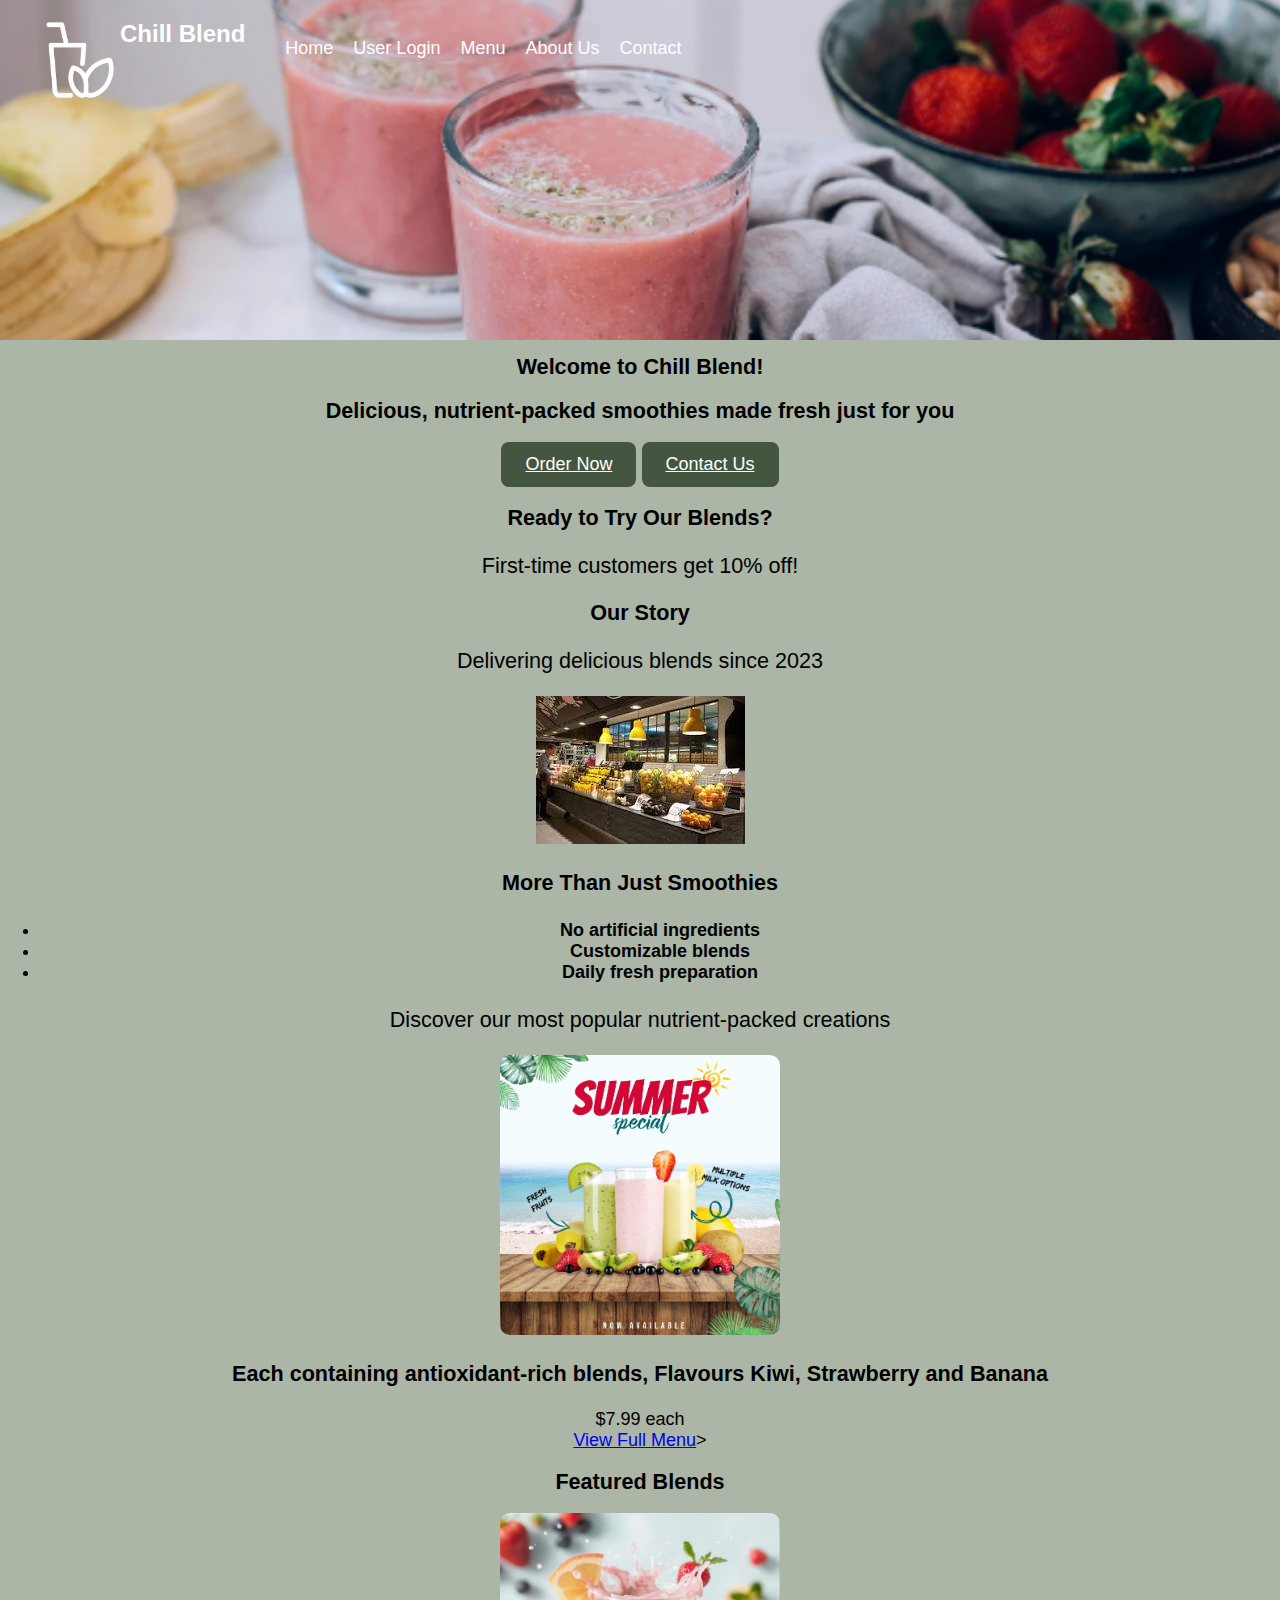
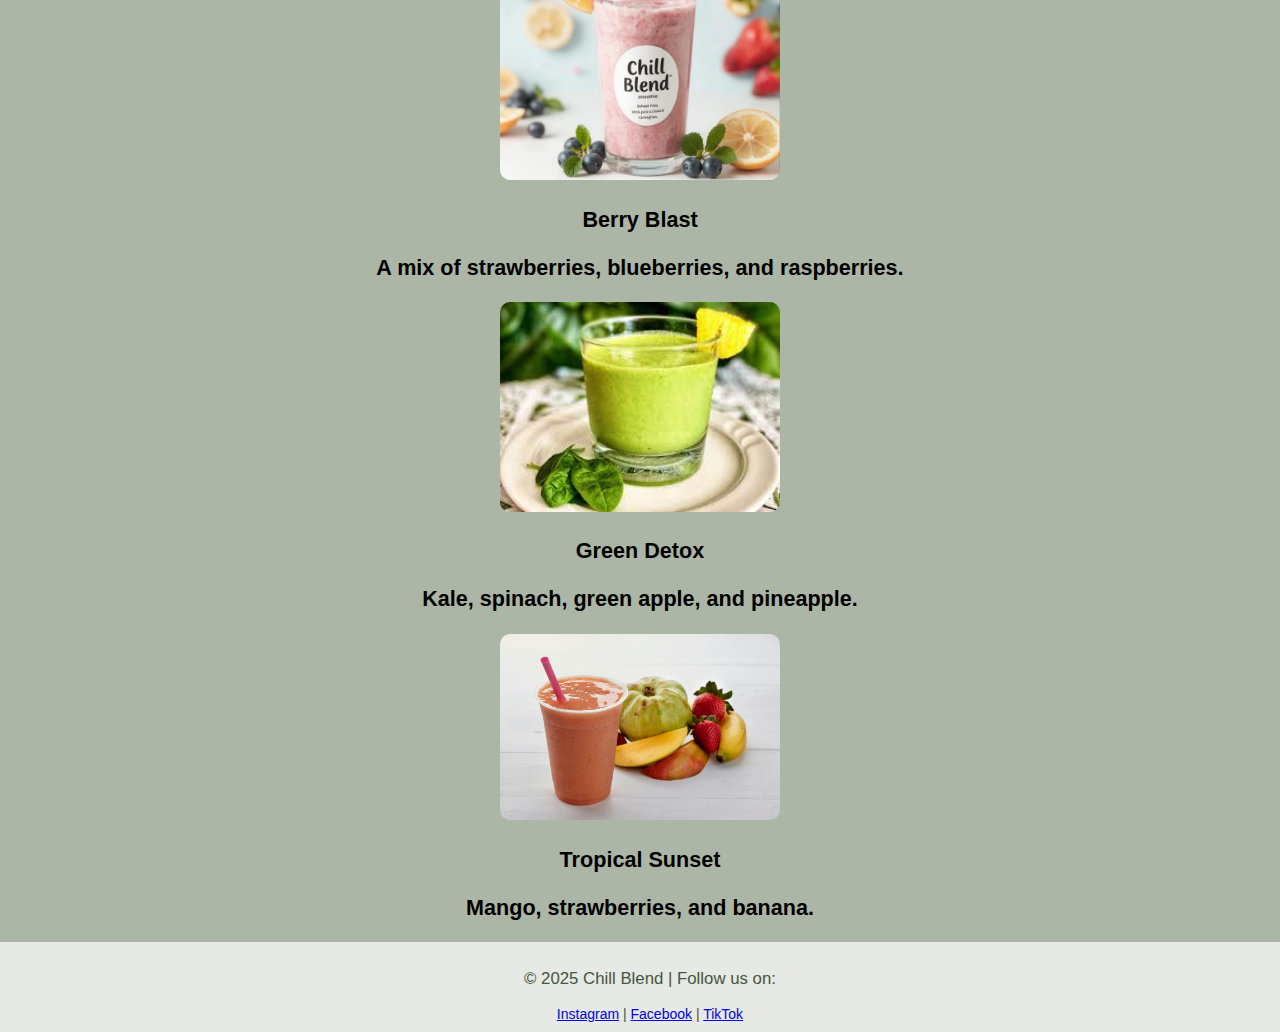
<file: index.html>
<!DOCTYPE HTML>
<html lang="en">
<head>
    <meta charset="UTF-8">
    <meta name="viewport" content="width=device-width, initial-scale=1.0">
    <meta name="description" content="Chill Blend - Explore our refreshing blends made with real fruits and vegetables. Order online or visit us in stores today!">
    <title>Chill Blend | Fresh & Healthy Blends</title>
    <link rel="stylesheet" href="styles.css">
    <meta name="theme-color" content="#83947C">
    <meta property="og:image" content="images/social-preview.jpg">
    <link rel="stylesheet" href="https://cdnjs.cloudflare.com/ajax/libs/animate.css/4.1.1/animate.min.css">
</head>

<body>
    <!-- Header -->
    <header>
        <div class="logo-container">
            <img src="images/logo.png" alt="Chill Blend Logo" class="logo">
            <span class="logo-text">Chill Blend</span>
        </div>
        <nav>
            <ul class="nav-links">
                <li><a href="basic.html">Home</a></li>
                <li><a href="Userlog.html">User Login</a></li>
                <li><a href="menu.html">Menu</a></li>
                <li><a href="aboutus.html">About Us</a></li>
                <li><a href="contact.html">Contact</a></li>
            </ul>
        </nav>
    </header>

    <!-- Hero Section -->
    <section class="hero">
        <h1>Welcome to Chill Blend!</h1>
        <h2>Delicious, nutrient-packed smoothies made fresh just for you</h2>
        <div class="hero-content animate__animated animate__fadeIn">
            <div class="cta-buttons animate__animated animate__fadeInUp animate__delay-0.3s">
                <a href="menu.html" class="cta-button pulse">Order Now</a> 
                <a href="contact.html" class="cta-button">Contact Us</a>
                <section class="cta">
                    <div class="container">
                        <h2>Ready to Try Our Blends?</h2>
                        <p>First-time customers get 10% off!</p>
                        </div>
                    </div>
                </section>
            
            </div>
        </div>
    </section>

    <!-- About Section -->
    <section id="about" class="about">
        <div class="container">
            <div class="section-header">
                <h2>Our Story</h2>
                <p>Delivering delicious blends since 2023</p>
            </div>
            <div class="about-content">
                <div class="about-image">
                    <img src="images/smoothiestore.jpg" alt="Our store" loading="lazy">
                </div>
                <div class="about-text">
                    <h3>More Than Just Smoothies</h3>
                    <ul>
                        <h4>
                        <li><i class="fas fa-check"></i> No artificial ingredients</li>
                        <li><i class="fas fa-check"></i> Customizable blends</li>
                        <li><i class="fas fa-check"></i> Daily fresh preparation</li>
                    </h4>
                </ul>
                </div>
            </div>
        </div>
    </section>

    <!-- Menu Highlights Section -->
    <section id="menu" class="smoothies">
        <div class="smoothie-container">
            <div class="section-header">
                <p class="section-subtitle">Discover our most popular nutrient-packed creations</p>
            </div>
            <div class="menu-carousel">
                <div class="menu-item">
                    <div class="smoothie-card">
                        <img src="images/smoothiespec.jpg" alt="Summer Special" loading="lazy">
                    </div>
                    <div class="menu-item-content">
                        <h3>Each containing antioxidant-rich blends, Flavours Kiwi, Strawberry and Banana</h3>
                        <div class="menu-item-footer">
                            <span class="price">$7.99 each</span>
                        </div>
                    </div>
                </div>
            </div>
            <div class="center">
                <a href="menu.html" class="btn-primary">View Full Menu</a>>
    
    <!-- Featured Blends Section -->
    <section class="smoothies">
        <h2>Featured Blends</h2>
        <div class="smoothie-container">
            <div class="smoothie-card">
                <img src="images/smoothie1.png" alt="Berry Blast Smoothie">
                <h3>Berry Blast</h3>
                <h3>A mix of strawberries, blueberries, and raspberries.</h3>
            </div>
            <div class="smoothie-card">
                <img src="images/smoothie4.jpg" alt="Green Detox Smoothie">
                <h3>Green Detox</h3>
                <h3>Kale, spinach, green apple, and pineapple.</h3>
            </div>
            <div class="smoothie-card">
                <img src="images/smoothie2.png" alt="Tropical Sunset Smoothie">
                <h3>Tropical Sunset</h3>
                <h3>Mango, strawberries, and banana.</h3>
            </div>
        </div>
    </section>

    <!-- Footer -->
    <footer>
        <p>&copy; 2025 Chill Blend | Follow us on:</p>
        <div class="social-icons">
            <a href="#">Instagram</a> | 
            <a href="#">Facebook</a> | 
            <a href="#">TikTok</a>
        </div>
    </footer>
    
</body>
</html>
</file>
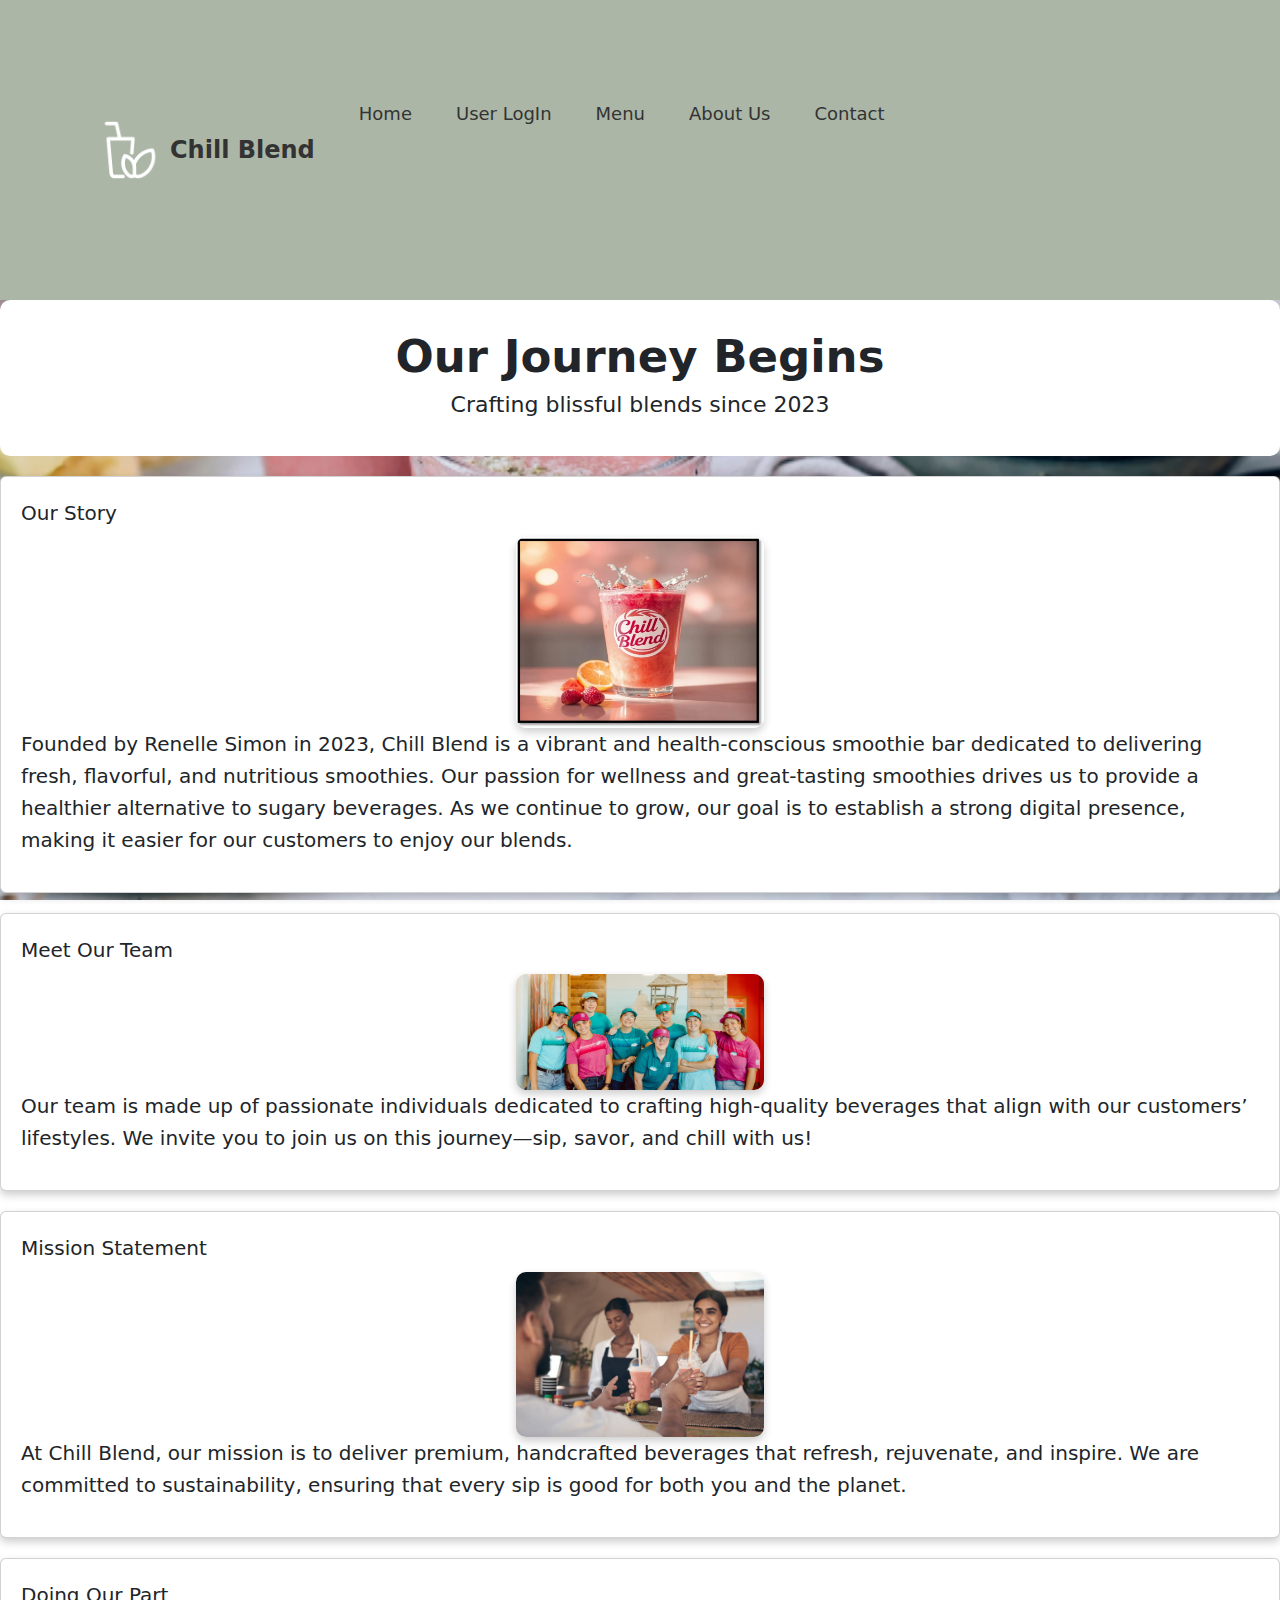
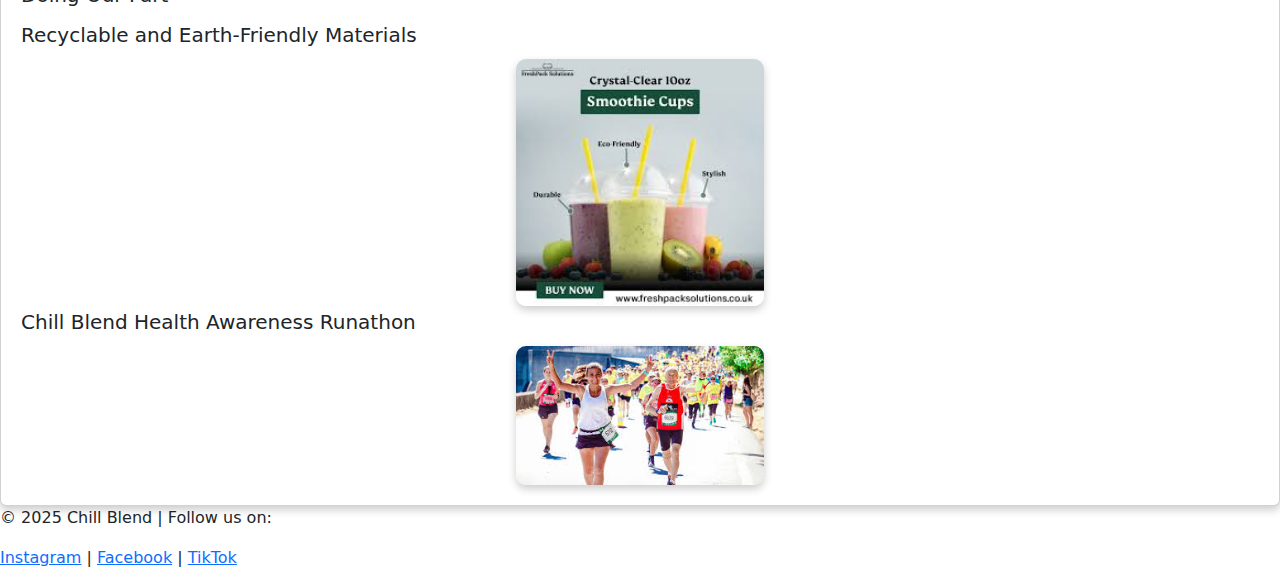
<file: aboutus.html>
<!DOCTYPE HTML>
<html lang="en">
<head>
    <meta charset="UTF-8">
    <meta name="viewport" content="width=device-width, initial-scale=1.0">
    <meta name="description" content="Chill Blend - Explore our refreshing blends made with real fruits and vegetables. Order online or visit us in stores today!">
    <title>Chill Blend | About Us</title>
    <link rel="stylesheet" href="aboutus_styles.css">
    <link href="https://cdn.jsdelivr.net/npm/bootstrap@5.3.3/dist/css/bootstrap.min.css" rel="stylesheet">
    <script src="https://cdn.jsdelivr.net/npm/bootstrap@5.3.3/dist/js/bootstrap.bundle.min.js"></script>
</head>

<body>
    <header>
        <div class="logo-container">
            <img src="images/logo.png" alt="Chill Blend Logo" class="logo">
            <span class="logo-text">Chill Blend</span>
        </div>
        <nav>
            <ul class="nav-links">
                <li><a href="index.html">Home</a></li>
                <li><a href="Userlog.html">User LogIn</a></li>
                <li><a href="menu.html">Menu</a></li>
                <li><a href="aboutus.html">About Us</a></li>
                <li><a href="contact.html">Contact</a></li>
            </ul>
        </nav>
    </header>

    <!-- About Us Section -->
    <div class="about-container">
        <div class="header">
            <h2>Our Journey Begins</h2>
            <h5>Crafting blissful blends since 2023</h5>
        </div>
        
        <div class="row">
            <div class="leftcolumn">
                <div class="card">
                    <h2>Our Story</h2>
                    <img src="images/chillimg.jpg" alt="Our Story"> 
                    <p>Founded by Renelle Simon in 2023, Chill Blend is a vibrant and health-conscious smoothie bar dedicated to delivering fresh, flavorful, and nutritious smoothies. Our passion for wellness and great-tasting smoothies drives us to provide a healthier alternative to sugary beverages. As we continue to grow, our goal is to establish a strong digital presence, making it easier for our customers to enjoy our blends.</p>
                </div>
                <div class="card">
                    <h2>Meet Our Team</h2>
                    <img src="images/chillemployees.png" alt="Chill Blend Team">
                    <p>Our team is made up of passionate individuals dedicated to crafting high-quality beverages that align with our customers’ lifestyles. We invite you to join us on this journey—sip, savor, and chill with us!</p>
                </div>
            </div>
            <div class="rightcolumn">
                <div class="card">
                    <h2>Mission Statement</h2>
                    <img src="images/Employee.jpg" alt="Chill Blend Team">
                    <p>At Chill Blend, our mission is to deliver premium, handcrafted beverages that refresh, rejuvenate, and inspire. We are committed to sustainability, ensuring that every sip is good for both you and the planet.</p>
                </div>
                <div class="card">
                    <h3>Doing Our Part</h3>
                    <h5>Recyclable and Earth-Friendly Materials</h5>
                    <img src="images/cups.jpg" alt="Sustainable Packaging">
                    <h5>Chill Blend Health Awareness Runathon</h5>
                    <img src="images/race.jpg" alt="Charity Event">
                </div>
            </div>
        </div>
    </div>

    <!-- Footer -->
    <footer>
        <p>&copy; 2025 Chill Blend | Follow us on:</p>
        <div class="social-icons">
            <a href="#">Instagram</a> | 
            <a href="#">Facebook</a> | 
            <a href="#">TikTok</a>
        </div>
    </footer>
</body>
</html>
</file>
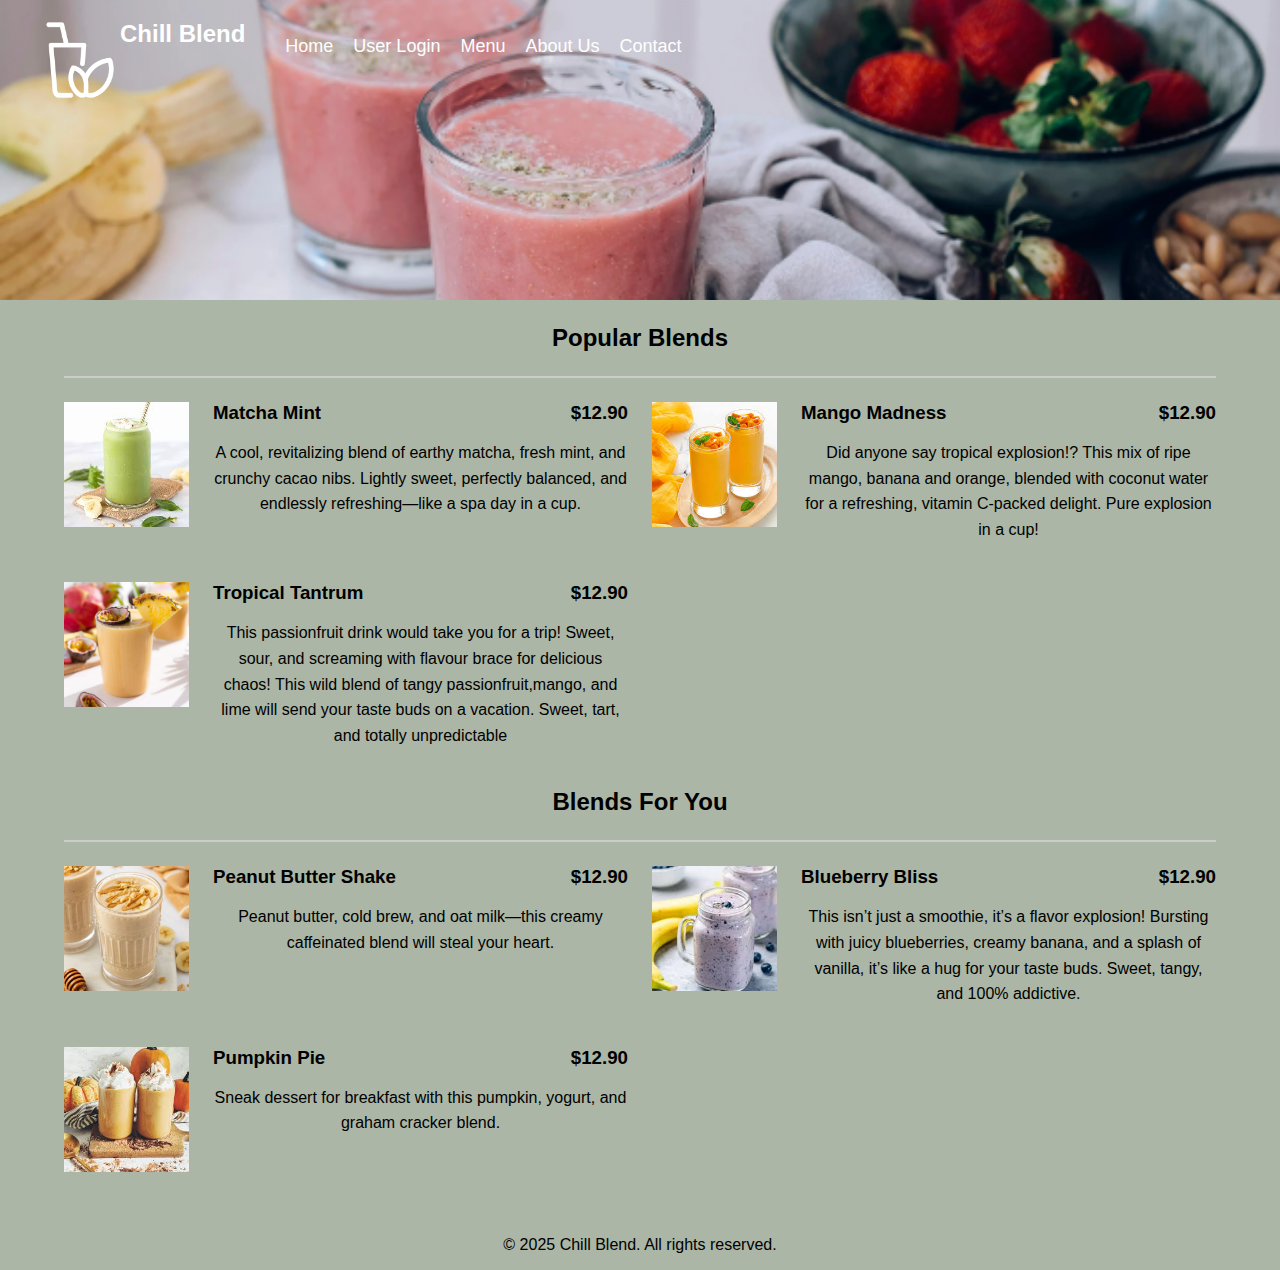
<file: menu.html>
<!DOCTYPE HTML>
<html lang="en">
<head>
    <meta charset="UTF-8">
    <meta name="viewport" content="width=device-width, initial-scale=1.0">
    <meta name="description" content="Chill Blend - Explore our refreshing blends made with real fruits and vegetables. Order online or visit us in stores today!">
    <title>Chill Blend | Fresh & Healthy Blends</title>
    <link rel="stylesheet" href="menu.css">
    <meta http-equiv="X-UA-Compatible" content="ie=edge" />
        <link
          rel="stylesheet"
          href="https://fonts.googleapis.com/icon?family=Material+Icons"
        />
        <link
          rel="stylesheet"
          href="https://use.fontawesome.com/releases/v5.8.2/css/all.css"
        />
        <link rel="stylesheet" href="menu.css" />
        <title>Restaurant Menu</title>
      </head>
</head>

<body>

    <!-- Header -->
    <header>
        <div class="logo-container">
            <img src="images/logo.png" alt="Chill Blend Logo" class="logo">
            <span class="logo-text">Chill Blend</span>
        </div>

        <nav>
            <ul class="nav-links">
                <li><a href="index.html">Home</a></li>
                <li><a href="Userlog.html">User Login</a></li>
                <li><a href="menu.html">Menu</a></li>
                 <li><a href="aboutus.html">About Us</a></li>
                <li><a href="contact.html">Contact</a></li>
            </ul>
        </nav>
    </header>

   
        
    
      <body>
        <main class="container">
          <div class="menu">
            <h2 class="menu-group-heading">Popular Blends</h2>
            <div class="menu-group">
              <div class="menu-item">
                <img
                  src="images\matcha.jpg"
                  alt="Matcha Mint"
                  class="menu-item-img"
                />
                <div class="menu-item-text">
                  <h3 class="menu-item-heading">
                    <span class="menu-item-name">Matcha Mint</span>
                    <span class="menu-item-price">$12.90</span>
                  </h3>
                  <p class="menu-item-desc">
                    A cool, revitalizing blend of earthy matcha, fresh mint, and crunchy cacao nibs. Lightly sweet, perfectly balanced, and endlessly refreshing—like a spa day in a cup.

                  </p>
                </div>
              </div>
              <div class="menu-item">
                <img
                  src="images\Mango_smooothie.jpg"
                  alt="Mango Madness"
                  class="menu-item-img"
                />
                <div class="menu-item-text">
                  <h3 class="menu-item-heading">
                    <span class="menu-item-name">Mango Madness</span>
                    <span class="menu-item-price">$12.90</span>
                  </h3>
                  <p class="menu-item-desc">
                    Did anyone say tropical explosion!? This mix of ripe mango, banana and orange, blended with coconut water for a refreshing, vitamin C-packed delight. Pure explosion in a cup!
                  </p>
                </div>
              </div>
              <div class="menu-item">
                <img
                  src="images\Passion-Fruit-Smoothie.webp"
                  alt="Tropical Tantrum"
                  class="menu-item-img"
                />
                <div class="menu-item-text">
                  <h3 class="menu-item-heading">
                    <span class="menu-item-name">Tropical Tantrum</span>
                    <span class="menu-item-price">$12.90</span>
                  </h3>
                  <p class="menu-item-desc">
               This passionfruit drink would take you for a trip! Sweet, sour, and screaming with flavour brace for delicious chaos! This wild blend of tangy passionfruit,mango, and lime will send your taste buds on a vacation. Sweet, tart, and totally unpredictable
                  </p>
                </div>
              </div>
            </div>
          </div>
          <div class="menu">
            <h2 class="menu-group-heading">Blends For You</h2>
            <div class="menu-group">
              <div class="menu-item">
                <img
                  src="images\peanut-butter-banana-smoothie.webp"
                  alt="PB n Jealous"
                  class="menu-item-img"
                />
                <div class="menu-item-text">
                  <h3 class="menu-item-heading">
                    <span class="menu-item-name">Peanut Butter Shake</span>
                    <span class="menu-item-price">$12.90</span>
                  </h3>
                  <p class="menu-item-desc">
                     Peanut butter, cold brew, and oat milk—this creamy caffeinated blend will steal your heart.
                  </p>
                </div>
              </div>
              <div class="menu-item">
                <img
                  src="images\blueberry.jpg"
                  alt="Blueberry Bliss"
                  class="menu-item-img"
                />
                <div class="menu-item-text">
                  <h3 class="menu-item-heading">
                    <span class="menu-item-name">Blueberry Bliss</span>
                    <span class="menu-item-price">$12.90</span>
                  </h3>
                  <p class="menu-item-desc">
                    This isn’t just a smoothie, it’s a flavor explosion! Bursting with juicy blueberries, creamy banana, and a splash of vanilla, it’s like a hug for your taste buds. Sweet, tangy, and 100% addictive.
                  </p>
                </div>
              </div>
              <div class="menu-item">
                <img
                  src="images\pumpkin.jpg"
                  alt="Pumpkin Pie"
                  class="menu-item-img"
                />
                <div class="menu-item-text">
                  <h3 class="menu-item-heading">
                    <span class="menu-item-name">Pumpkin Pie</span>
                    <span class="menu-item-price">$12.90</span>
                  </h3>
                  <p class="menu-item-desc">
                    Sneak dessert for breakfast with this pumpkin, yogurt, and graham cracker blend.
                  </p>
                </div>
              </div>
            </div>
          </div>
        </main>
      </body>
    </html>
    
    <footer>
        <p>&copy; 2025 Chill Blend. All rights reserved.</p>
    </footer>




</body>
</html>
</file>
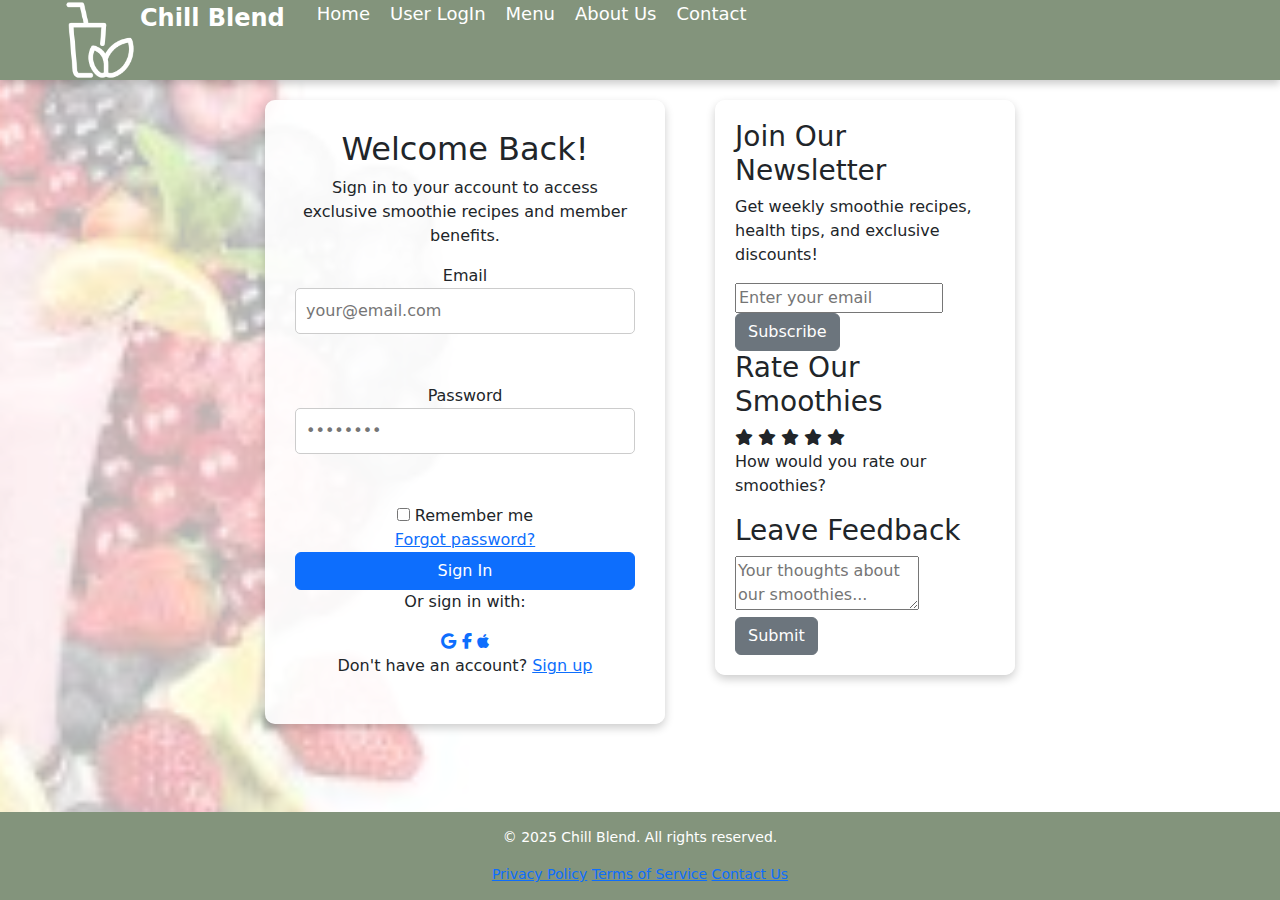
<file: Userlog.html>
<!DOCTYPE HTML>
<html lang="en">
<head>
    <meta charset="UTF-8">
    <meta name="viewport" content="width=device-width, initial-scale=1.0">
    <meta name="description" content="Chill Blend - Explore our refreshing blends made with real fruits and vegetables. Order online or visit us in stores today!">
    <title>Chill Blend | Fresh & Healthy Blends</title>
    <link rel="stylesheet" href="Userlog_styles.css">
    <link href="https://cdn.jsdelivr.net/npm/bootstrap@5.3.3/dist/css/bootstrap.min.css" rel="stylesheet">
    <link rel="stylesheet" href="https://cdnjs.cloudflare.com/ajax/libs/font-awesome/6.5.1/css/all.min.css">
    
    
    <!-- External Scripts -->
    <script src="https://cdn.jsdelivr.net/npm/bootstrap@5.3.3/dist/js/bootstrap.bundle.min.js"></script>
</head>

<body>

    <!-- HEADER SECTION -->
    <header>
        <div class="logo-container">
            <img src="images/logo.png" alt="Chill Blend Logo" class="logo">
            <span class="logo-text">Chill Blend</span>
 <nav>
            <ul class="nav-links">
                <li><a href="index.html">Home</a></li>
                <li><a href="Userlog.html">User LogIn</a></li>
                <li><a href="menu.html">Menu</a></li>
                <li><a href="aboutus.html">About Us</a></li>
                <li><a href="contact.html">Contact</a></li>
            </ul>
        </nav>
    </header>

    <!-- MAIN CONTENT -->
    <main class="main-content">
        <div class="form-container">
            <h2>Welcome Back!</h2>
            <p class="form-description">Sign in to your account to access exclusive smoothie recipes and member benefits.</p>

            <form id="signin-form" class="form">
                <div class="form-group">
                    <label for="email">Email</label>
                    <input type="email" id="email" name="email" required placeholder="your@email.com">
                    <div class="error-message" id="email-error"></div>
                </div>

                <div class="form-group">
                    <label for="password">Password</label>
                    <input type="password" id="password" name="password" required placeholder="••••••••">
                    <div class="error-message" id="password-error"></div>
                </div>

                <div class="form-options">
                    <div class="remember-me">
                        <input type="checkbox" id="remember" name="remember">
                        <label for="remember">Remember me</label>
                    </div>
                    <a href="#" class="forgot-password">Forgot password?</a>
                </div>

                <button type="submit" class="btn btn-primary">Sign In</button>

                <div class="social-login">
                    <p>Or sign in with:</p>
                    <div class="social-icons">
                        <a href="#" class="social-btn google"><i class="fab fa-google"></i></a>
                        <a href="#" class="social-btn facebook"><i class="fab fa-facebook-f"></i></a>
                        <a href="#" class="social-btn apple"><i class="fab fa-apple"></i></a>
                    </div>
                </div>

                <p class="signup-link">Don't have an account? <a href="#">Sign up</a></p>
            </form>
        </div>

        <!-- SIDE PANEL -->
        <div class="side-panel">
            <div class="newsletter-box">
                <h3>Join Our Newsletter</h3>
                <p>Get weekly smoothie recipes, health tips, and exclusive discounts!</p>
                <form id="newsletter-form" class="newsletter-form">
                    <input type="email" placeholder="Enter your email" required>
                    <button type="submit" class="btn btn-secondary">Subscribe</button>
                </form>
            </div>

            <div class="rating-box">
                <h3>Rate Our Smoothies</h3>
                <div class="star-rating">
                    <span class="star" data-value="1"><i class="fas fa-star"></i></span>
                    <span class="star" data-value="2"><i class="fas fa-star"></i></span>
                    <span class="star" data-value="3"><i class="fas fa-star"></i></span>
                    <span class="star" data-value="4"><i class="fas fa-star"></i></span>
                    <span class="star" data-value="5"><i class="fas fa-star"></i></span>
                </div>
                <p class="rating-text">How would you rate our smoothies?</p>
            </div>

            <div class="feedback-box">
                <h3>Leave Feedback</h3>
                <form id="feedback-form" class="feedback-form">
                    <textarea placeholder="Your thoughts about our smoothies..." required></textarea>
                    <button type="submit" class="btn btn-secondary">Submit</button>
                </form>
            </div>
        </div>
    </main>

    <!-- FOOTER -->
    <footer class="footer">
        <p>&copy; 2025 Chill Blend. All rights reserved.</p>
        <div class="footer-links">
            <a href="#">Privacy Policy</a>
            <a href="#">Terms of Service</a>
            <a href="#">Contact Us</a>
        </div>
    </footer>

  
</body>
</html>
</file>
<file: styles.css>
/* General Styles */
body {
    font-family: 'Trebuchet MS', sans-serif;
    margin: 0;
    padding: 0;
    background-color: #ABB6A6;
    background-size: cover;
    background-position: center;
    background-repeat: no-repeat;
    text-align: center;
    min-height: 100vh;
}

/* General Font Size Adjustments */
body {
    font-size: 18px;
}

h1, h2, h3, p {
    font-size: 1.2em;
}

/* Hover Zoom Effect */
.smoothie-card img, 
.menu-item-image img {
    transition: transform 0.3s ease-in-out;
}

.smoothie-card img:hover, 
.menu-item-image img:hover {
    transform: scale(1.1);
}


/* Header Styling */
header {
    width: 100%;
    height: 300px;
    display: flex;
    background-image: url('images/smoothie3.png');
    background-size: cover;
    background-repeat: no-repeat;
    background-position: center;
    padding: 20px 40px;
    color: white;
    
    
}

/* Logo */
.logo-container {
    display: flex;
}

.logo {
    width: 80px;
    height: 80px;
}

.logo-text {
    font-size: 24px;
    font-weight: bold;
   
}

/* Navigation Menu */
.nav-links {
    list-style: none;
    display: flex;
    gap: 20px;
}

.nav-links li {
    display: inline;
}

.nav-links a {
    color: white;
    text-decoration: none;
    font-size: 18px;
}

.nav-links a:hover {
    text-decoration: underline;
}

/* CTA Button */
.cta-button {
    display: inline-block;
    padding: 12px 24px;
    background-color: #455640;
    color: white;
    font-size: 18px;
    border-radius: 8px;
  
}

/* Main Content */
.smoothie-image {
   display: flex;
   justify-content: center;
    width: 100%;
    max-width: 500px;
    border-radius: 10px;
}

.smoothie-card img {
    width: 280px; 
    height: auto;
    border-radius: 10px;

}


        

/* Footer */
footer {
    margin-top: auto;
    padding: 10px;
    background: rgba(255, 255, 255, 0.7);
    width: 100%;
    text-align: center;
    font-size: 14px;
    color: #455640;
}
</file>
<file: aboutus_styles.css>
/* General Styles */
body {
    font-family: 'Trebuchet MS', sans-serif;
    margin: 0;
    padding: 0;
    background: url('images/smoothie3.png') no-repeat center center fixed;
    background-size: cover;
    text-align: center;
    min-height: 100vh;
    color: #333;
}

/* Header Styling */
header {
    width: 100%;
    height: 300px;
    display: flex;
    background-color: #ABB6A6;
    background-size: cover;
    background-repeat: no-repeat;
    background-position: center;
    padding: 100px 100px;
    color: black;
}


/* Logo */
.logo-container {
    display: flex;
    align-items: center;
}

.logo {
    width: 60px;
    height: 60px;
    margin-right: 10px;
}

.logo-text {
    font-size: 24px;
    font-weight: bold;
    color: #333;
}

/* Navigation Menu */
.nav-links {
    list-style: none;
    display: flex;
    gap: 20px;
}

.nav-links li {
    display: inline;
}

.nav-links a {
    color: #333;
    text-decoration: none;
    font-size: 18px;
    padding: 8px 12px;
    transition: 0.3s;
    border-radius: 5px;
}

.nav-links a:hover {
    background: #ABB6A6;
    color: white;
}

/* About Us Section */
.container {
    margin-top: 150px;
    padding: 50px;
    background: rgba(255, 255, 255, 0.9);
    border-radius: 10px;
    box-shadow: 0px 0px 10px rgba(0, 0, 0, 0.1);
}

.header {
    padding: 30px;
    font-size: 40px;
    text-align: center;
    background: white;
    border-radius: 10px;
}

/* Header/Blog Title */
.header {
    padding: 30px;
    font-size: 40px;
    text-align: center;
    background: white;
}

.header h2 {
    font-size: 45px;
    font-weight: bold;
}

.header h5 {
    font-size: 22px;
    font-weight: normal;
}

/* Create two unequal columns that float next to each other */
/* Left column */
.leftcolumn {
    float: left;
    width: 75%;
}

/* Right column */
.rightcolumn {
    float: left;
    width: 25%;
    padding-left: 20px;
}

/* Add a card effect for articles */
.card {
    background-color: white;
    padding: 20px;
    margin-top: 20px;
    border-radius: 10px;
    box-shadow: 0px 4px 8px rgba(0, 0, 0, 0.2);
}

.card h2, .card h3, .card h5, .card p {
    font-size: 20px;
    line-height: 1.6;
}

/* Enhancing Images */
img {
    max-width: 100%; /* Ensures images are responsive */
    height: auto; /* Maintains aspect ratio */
    transition: transform 0.3s ease-in-out;
    border-radius: 10px;
}

.card img {
    width: 20%; /* Adjust as needed */
    height: auto;
    display: block;
    margin: 0 auto;
    border-radius: 10px;
    box-shadow: 0px 4px 8px rgba(0, 0, 0, 0.2);
}

.card img:hover {
    transform: scale(1.05);
}

/* Footer */
.footer {
    padding: 20px;
    text-align: center;
    background: #ddd;
    margin-top: 20px;
}

/* Responsive layout - when the screen is less than 800px wide, make the two columns stack on top of each other instead of next to each other */
@media screen and (max-width: 800px) {
    .leftcolumn, .rightcolumn {
        width: 100%;
        padding: 0;
    }
}
</file>
<file: menu.css>
/* General Styles */
body {
    font-family: 'Trebuchet MS', sans-serif;
    margin: 0;
    padding: 0;
    background-color: #ABB6A6;
    background-size: cover;
    background-position: center;
    background-repeat: no-repeat;
    text-align: center;
    min-height: 100vh;
}

/* Header Styling */
header {
    width: 100%;
    height: 300px;
    display: flex;
    background-image: url('images/smoothie3.png');
    background-size: cover;
    background-repeat: no-repeat;
    background-position: center;
    padding: 20px 40px;
    color: white;
    
    
}

/* Logo */
.logo-container {
    display: flex;
}

.logo {
    width: 80px;
    height: 80px;
}

.logo-text {
    font-size: 24px;
    font-weight: bold;
   
}

/* Navigation Menu */
.nav-links {
    list-style: none;
    display: flex;
    gap: 20px;
}

.nav-links li {
    display: inline;
}

.nav-links a {
    color: white;
    text-decoration: none;
    font-size: 18px;
}

.nav-links a:hover {
    text-decoration: underline;
}

  
@import url("https://fonts.googleapis.com/css?family=Bree+Serif|Poppins|Source+Sans+Pro|Montserrat:400,900&display=swap");

* {
  /* margin: 0;
  padding: 0; */
  box-sizing: border-box;
  font-family: "Source Sans Pro", "Poppins", sans-serif;
}


  


.container {
  max-width: 1200px;
  margin: 0 auto;
  padding: 1.5em;
}

.menu {
  font-family: sans-serif;
  font-size: 14px;
}

.menu-group-heading {
  margin: 0;
  padding-bottom: 1em;
  border-bottom: 2px solid #ccc;
}

.menu-group {
  display: grid;
  grid-template-columns: 1fr;
  gap: 1.5em;
  padding: 1.5em 0;
}

.menu-item {
  display: flex;
}

.menu-item:hover {
    transform: translateY(-5px);
    box-shadow: 0 10px 20px rgba(0,0,0,0.1);
  }
.menu-item-img {
  width: 80px;
  height: 80px;
  flex-shrink: 0;
  object-fit: cover;
  margin-right: 1.5em;
}

.menu-item-text {
  flex-grow: 1;
}

.menu-item-heading {
  display: flex;
  justify-content: space-between;
  margin: 0;
}

.menu-item-name {
  margin-right: 1.5em;
}

.menu-item-desc {
  line-height: 1.6;
}

@media screen and (min-width: 992px) {
  .menu {
    font-size: 16px;
  }

  .menu-group {
    grid-template-columns: repeat(2, 1fr);
  }

  .menu-item-img {
    width: 125px;
    height: 125px;
  }

}
</file>
<file: Userlog_styles.css>
/* General Styles */
body {
    font-family: 'Trebuchet MS', sans-serif;
    margin: 0;
    padding: 0;
    background-image: url('images/Bg3.jpg');
    background-size: cover;
    background-position: center;
    background-repeat: no-repeat;
    text-align: center;
    height: 100vh;
    display: flex;
    flex-direction: column;
}

/* Header Styling */
header {
    width: 100%;
    height: 80px;
    display: flex;
    align-items: center;
    justify-content: space-between;
    background-color: #83947C;
    padding: 0 60px;
    color: white;
    box-shadow: 0 4px 8px rgba(0, 0, 0, 0.2);
}

/* Logo */
.logo-container {
    display: flex;
}

.logo {
    width: 80px;
    height: 80px;
}

.logo-text {
    font-size: 24px;
    font-weight: bold;
   
}

/* Navigation Menu */
.nav-links {
    list-style: none;
    display: flex;
    gap: 20px;
}

.nav-links li {
    display: inline;
}

.nav-links a {
    color: white;
    text-decoration: none;
    font-size: 18px;
}

.nav-links a:hover {
    text-decoration: underline;
}


/* Main Content Layout */
.main-content {
    display: flex;
    justify-content: center;
    align-items: flex-start;
    gap: 50px; /* Space between form and side panel */
    padding: 20px;
}

body {
    position: relative;
  }
  body::before {
    content: '';
    position: absolute;
    top: 0;
    left: 0;
    right: 0;
    bottom: 0;
    background: rgba(255,255,255,0.7);
    z-index: -1;
  }
/* Sign-In Form */
.form-container {
    background: rgba(255, 255, 255, 0.9);
    padding: 30px;
    border-radius: 10px;
    box-shadow: 0 4px 10px rgba(0, 0, 0, 0.2);
    text-align: center;
    max-width: 400px;
    width: 100%;
}

.form-group {
    margin-bottom: 50px;
}

.form-group input {
    width: 100%;
    padding: 10px;
    border: 1px solid #ccc;
    border-radius: 5px;
}

/* Side Panel Styling */
.side-panel {
    width: 300px;
    background: rgba(255, 255, 255, 0.9);
    padding: 20px;
    border-radius: 10px;
    box-shadow: 0 4px 10px rgba(0, 0, 0, 0.2);
}

/* Buttons */
.btn-primary {
    background-color: #83947C;
    border: none;
    padding: 12px;
    width: 100%;
    border-radius: 5px;
    color: white;
    font-size: 16px;
    cursor: pointer;
}

.btn-primary:hover {
    background-color: #6f8269;
}

/* Footer */
.footer {
    background: #83947C;
    color: white;
    padding: 15px;
    text-align: center;
    font-size: 14px;
    margin-top: auto;
}

/* Responsive Design */
@media (max-width: 768px) {
    header {
        flex-direction: column;
        height: auto;
        padding: 20px;
        text-align: center;
    }

    .nav-links {
        flex-direction: column;
        gap: 10px;
    }

    .main-content {
        flex-direction: column;
        align-items: center;
    }

    .form-container, .side-panel {
        width: 90%;
    }
}
</file>
